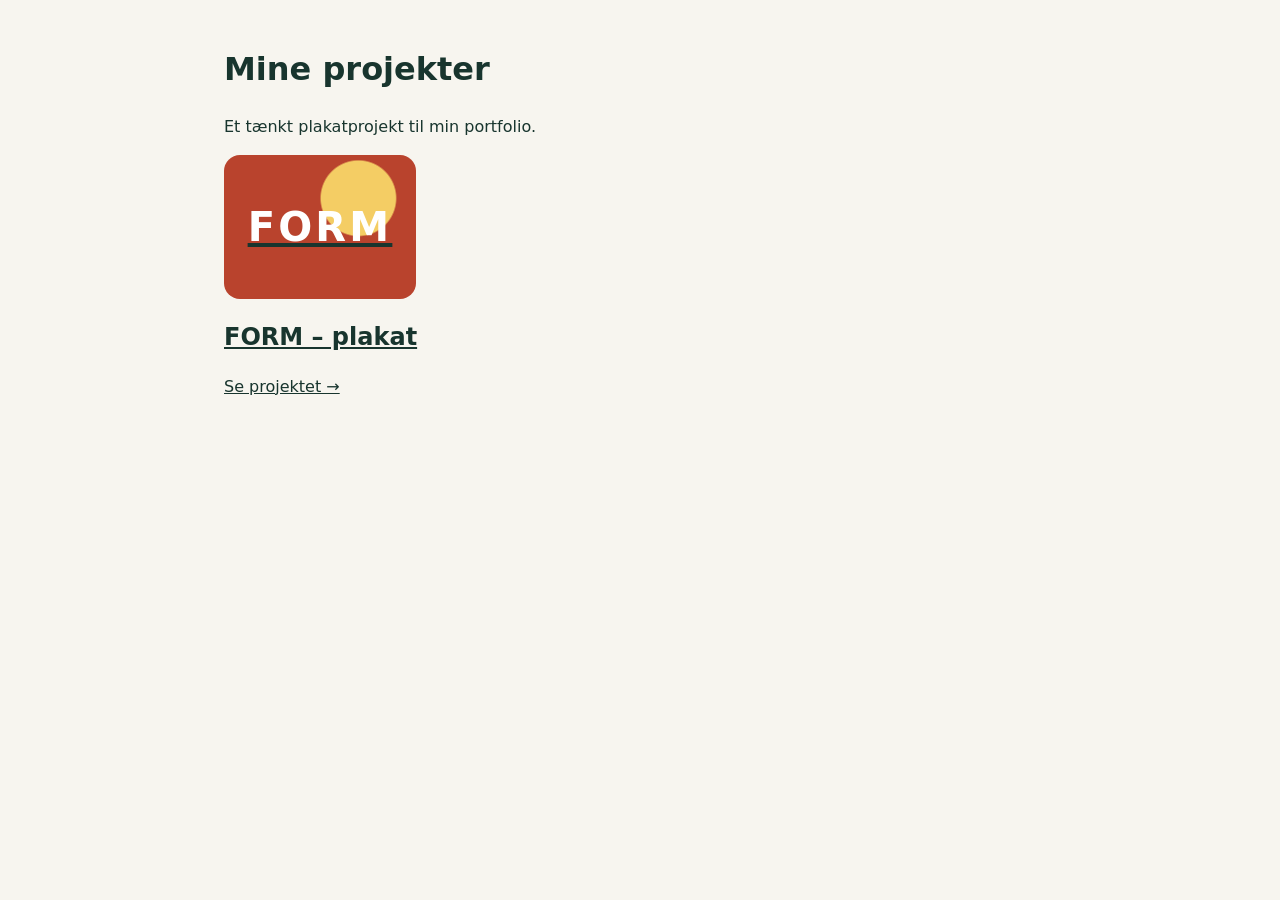
<file: index.html>
<!doctype html>
<html lang="da">

<head>
    <meta charset="UTF-8" />
    <meta name="viewport" content="width=device-width, initial-scale=1" />
    <title>Mine projekter</title>
    <link rel="stylesheet" href="style.css" />
</head>

<body>
    <main>
        <h1>Mine projekter</h1>
        <p>Et tænkt plakatprojekt til min portfolio.</p>
        <a class="projektkort" href="projekt.html">
            <div class="motiv motiv-lille" aria-hidden="true">FORM</div>
            <h2 class="projekttitel">FORM – plakat</h2>
            <p>Se projektet →</p>
        </a>
    </main>
</body>

</html>
</file>
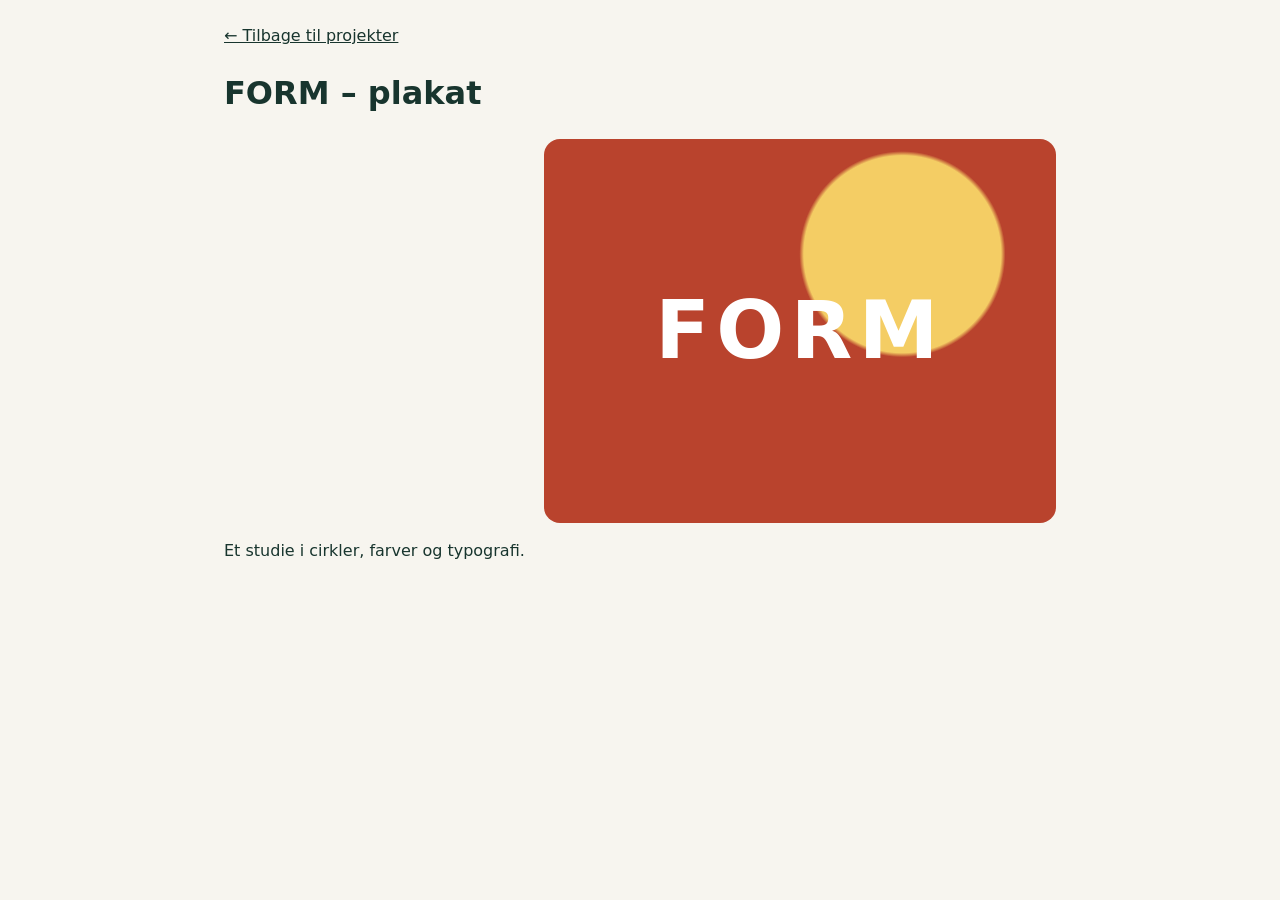
<file: projekt.html>
<!doctype html>
<html lang="da">

<head>
    <meta charset="UTF-8" />
    <meta name="viewport" content="width=device-width, initial-scale=1" />
    <title>FORM – plakat</title>
    <link rel="stylesheet" href="style.css" />
</head>

<body>
    <main>
        <a href="index.html">← Tilbage til projekter</a>
        <h1 class="projekttitel">FORM – plakat</h1>
        <div class="motiv motiv-stor" aria-hidden="true">FORM</div>
        <p>Et studie i cirkler, farver og typografi.</p>
    </main>
</body>

</html>
</file>
<file: style.css>
* {
  box-sizing: border-box;
}
body {
  margin: 0;
  padding: 1.5rem;
  font:
    1rem/1.5 system-ui,
    sans-serif;
  color: #18352e;
  background: #f7f5ef;
}
main {
  max-width: 52rem;
  margin: auto;
}
a {
  color: inherit;
}
a:focus-visible {
  outline: 3px solid #185a46;
  outline-offset: 6px;
}
.projektkort {
  display: block;
  width: fit-content;
  max-width: 100%;
}
.projekttitel {
  width: fit-content;
}
.motiv {
  display: grid;
  place-items: center;
  max-width: 100%;
  aspect-ratio: 4 / 3;
  border-radius: 1rem;
  background:
    radial-gradient(circle at 70% 30%, #f4cd64 0 22%, transparent 23%), #b9432d;
  color: white;
  font-size: 2.5rem;
  font-weight: 900;
  letter-spacing: 0.08em;
}
.motiv-lille {
  width: 12rem;
}
.motiv-stor {
  width: 32rem;
  margin-left: auto;
  font-size: 5rem;
}
</file>
